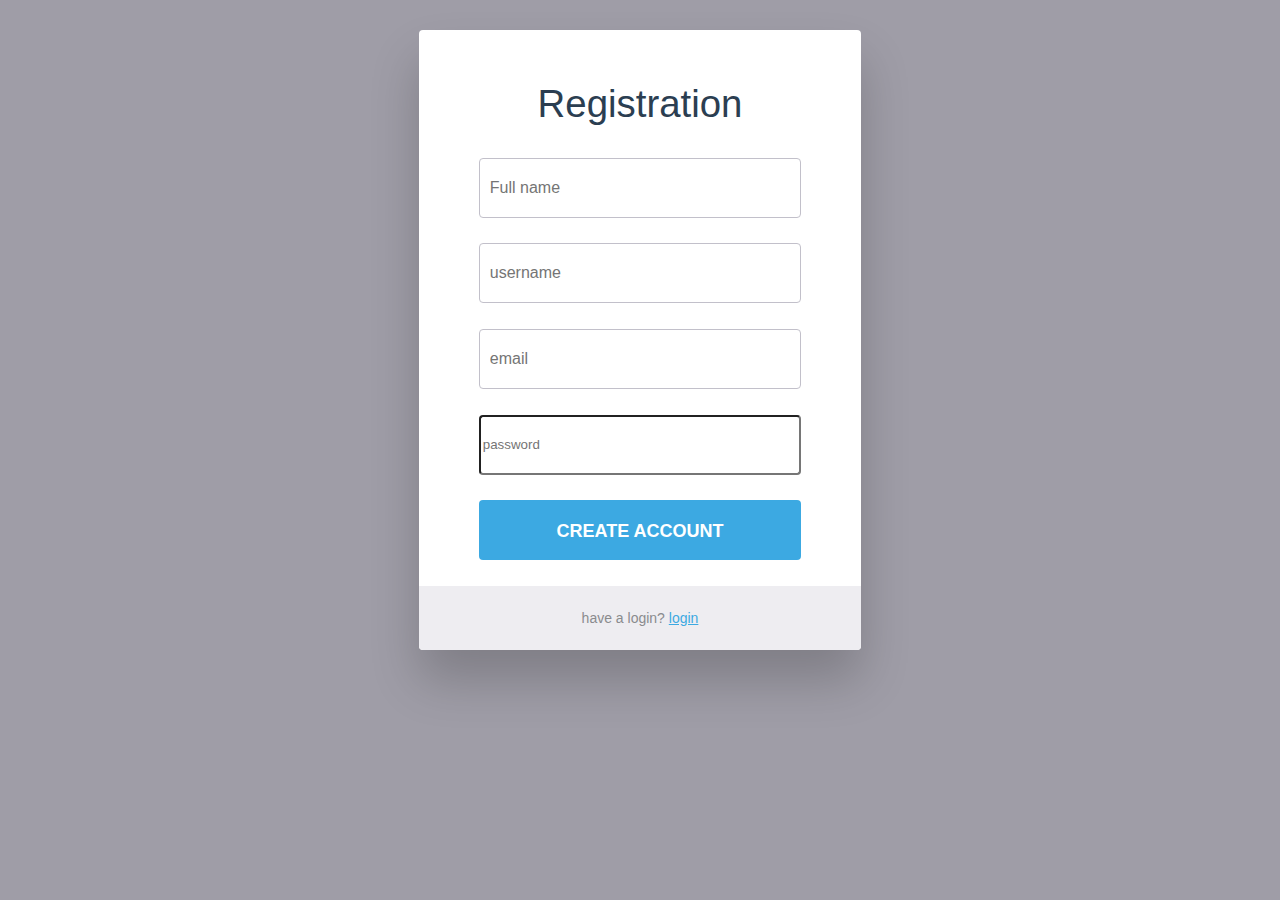
<file: front-end/register.html>
<!DOCTYPE html>
<html lang="en" >
<head>
  <meta charset="UTF-8">
  <title>Login page</title>
  <link rel="stylesheet" href="./style/style.css">

  <script>
    const token = window.localStorage.getItem("token")
    if(token){
      window.location.href = "./index.html"
    }
  </script>
</head>
<body>
<div id="login-form-wrap">
  <h2>Registration</h2>
  <form id="registerForm">
    <p>
    <input type="text" id="fullName" placeholder="Full name" required><i class="validation"><span></span><span></span></i>
    </p>
    <p>
      <input type="text" id="username" placeholder="username" required><i class="validation"><span></span><span></span></i>
    </p>
    <p>
      <input type="email" id="email" placeholder="email" required><i class="validation"><span></span><span></span></i>
    </p>
    <p>
    <input type="password" id="password" placeholder="password" required><i class="validation"><span></span><span></span></i>
    </p>
    <p>
    <input id="login" type="submit" value="create account"/>
    </p>
  </form>
  <div id="create-account-wrap">
    <p>have a login? <a href="login.html">login</a><p>
  </div>

</div>

<script src="./js/utils.js"></script>
<script src="./js/register.js"></script>
</body>
</html>
</file>
<file: front-end/style/style.css>
body {
  background-color: #9f9da7;
  font-size: 1.6rem;
  font-family: "Open Sans", sans-serif;
  color: #2b3e51;
}

h2 {
  font-weight: 300;
  text-align: center;
}

p {
  position: relative;
}

a,
a:link,
a:visited,
a:active {
  color: #3ca9e2;
  -webkit-transition: all 0.2s ease;
  transition: all 0.2s ease;
}
a:focus, a:hover,
a:link:focus,
a:link:hover,
a:visited:focus,
a:visited:hover,
a:active:focus,
a:active:hover {
  color: #329dd5;
  -webkit-transition: all 0.2s ease;
  transition: all 0.2s ease;
}

#login-form-wrap {
  background-color: #fff;
  width: 35%;
  margin: 30px auto;
  text-align: center;
  padding: 20px 0 0 0;
  border-radius: 4px;
  box-shadow: 0px 30px 50px 0px rgba(0, 0, 0, 0.2);
}

#loginForm {
  padding: 0 60px;
}

#registerForm {
  padding: 0 60px;
}

input {
  display: block;
  box-sizing: border-box;
  width: 100%;
  outline: none;
  height: 60px;
  line-height: 60px;
  border-radius: 4px;
}

input[type="text"],
input[type="email"] {
  width: 100%;
  padding: 0 0 0 10px;
  margin: 0;
  color: #8a8b8e;
  border: 1px solid #c2c0ca;
  font-style: normal;
  font-size: 16px;
  -webkit-appearance: none;
     -moz-appearance: none;
          appearance: none;
  position: relative;
  display: inline-block;
  background: none;
}
input[type="text"]:focus,
input[type="email"]:focus {
  border-color: #3ca9e2;
}
input[type="text"]:focus:invalid,
input[type="email"]:focus:invalid {
  color: #cc1e2b;
  border-color: #cc1e2b;
}
input[type="text"]:valid ~ .validation,
input[type="email"]:valid ~ .validation {
  display: block;
  border-color: #0C0;
}
input[type="text"]:valid ~ .validation span,
input[type="email"]:valid ~ .validation span {
  background: #0C0;
  position: absolute;
  border-radius: 6px;
}
input[type="text"]:valid ~ .validation span:first-child,
input[type="email"]:valid ~ .validation span:first-child {
  top: 30px;
  left: 14px;
  width: 20px;
  height: 3px;
  -webkit-transform: rotate(-45deg);
          transform: rotate(-45deg);
}
input[type="text"]:valid ~ .validation span:last-child,
input[type="email"]:valid ~ .validation span:last-child {
  top: 35px;
  left: 8px;
  width: 11px;
  height: 3px;
  -webkit-transform: rotate(45deg);
          transform: rotate(45deg);
}

.validation {
  display: none;
  position: absolute;
  content: " ";
  height: 60px;
  width: 30px;
  right: 15px;
  top: 0px;
}

input[type="submit"] {
  border: none;
  display: block;
  background-color: #3ca9e2;
  color: #fff;
  font-weight: bold;
  text-transform: uppercase;
  cursor: pointer;
  -webkit-transition: all 0.2s ease;
  transition: all 0.2s ease;
  font-size: 18px;
  position: relative;
  display: inline-block;
  cursor: pointer;
  text-align: center;
}
input[type="submit"]:hover {
  background-color: #329dd5;
  -webkit-transition: all 0.2s ease;
  transition: all 0.2s ease;
}

#create-account-wrap {
  background-color: #eeedf1;
  color: #8a8b8e;
  font-size: 14px;
  width: 100%;
  padding: 10px 0;
  border-radius: 0 0 4px 4px;
}
</file>
